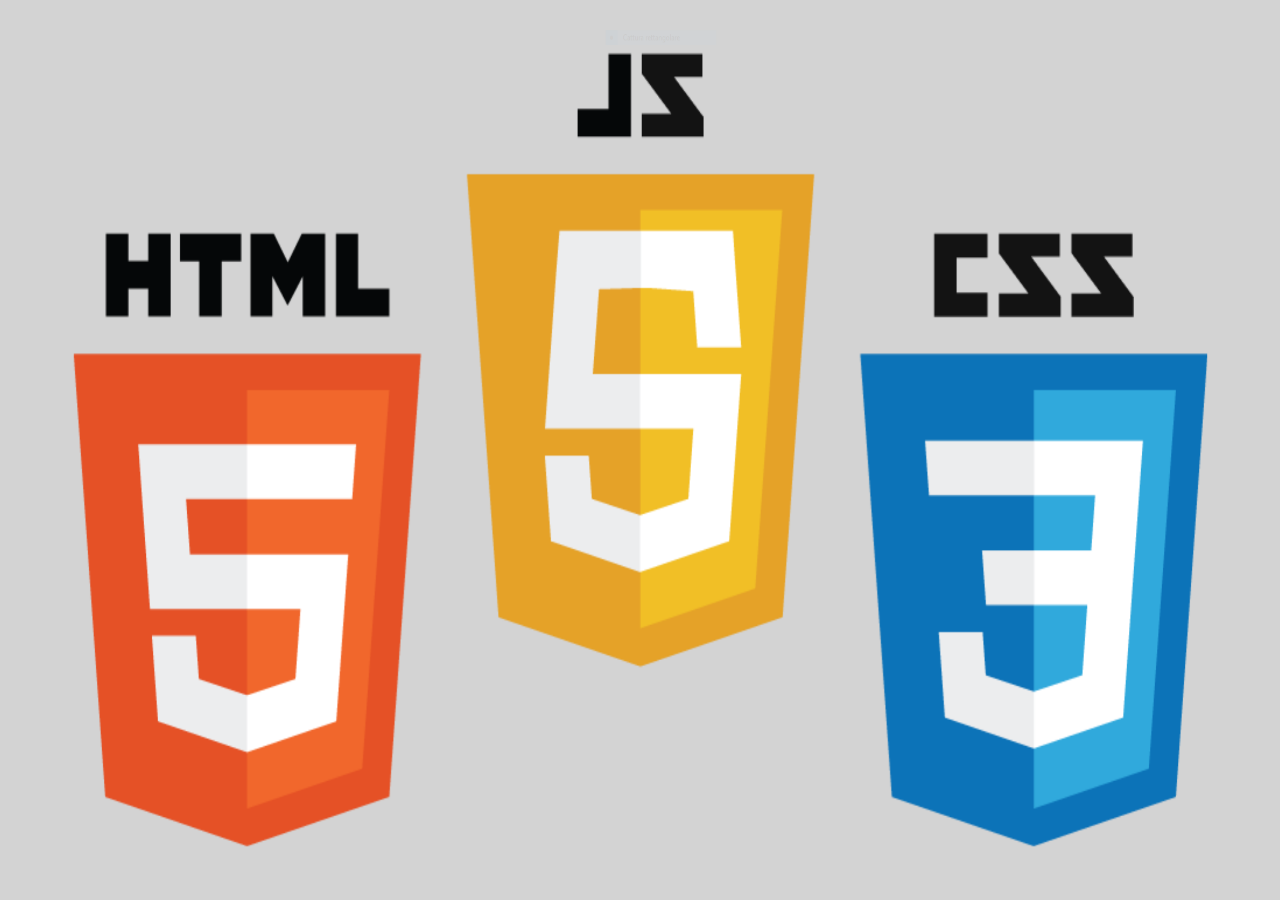
<file: documento.html>
<!DOCTYPE html>
<html lang="en">

<head>
    <meta charset="UTF-8">
    <meta name="viewport" content="width=device-width, initial-scale=1.0">
    <title>Document</title>
    <style>
        body {
            width: 100%;
            height: 100%;
            margin: 0;
            padding: 0;
            background-color: lightgray;
        }
        div{
            text-align: center;
            width: 100%;
            height: 100%;
        }
        img{
            width: 98vw;
            height: 98vh;
        }
    </style>
</head>

<body>
    <div>
        <img src="immagini utili/1.PNG">
    </div>
</body>

</html>
</file>
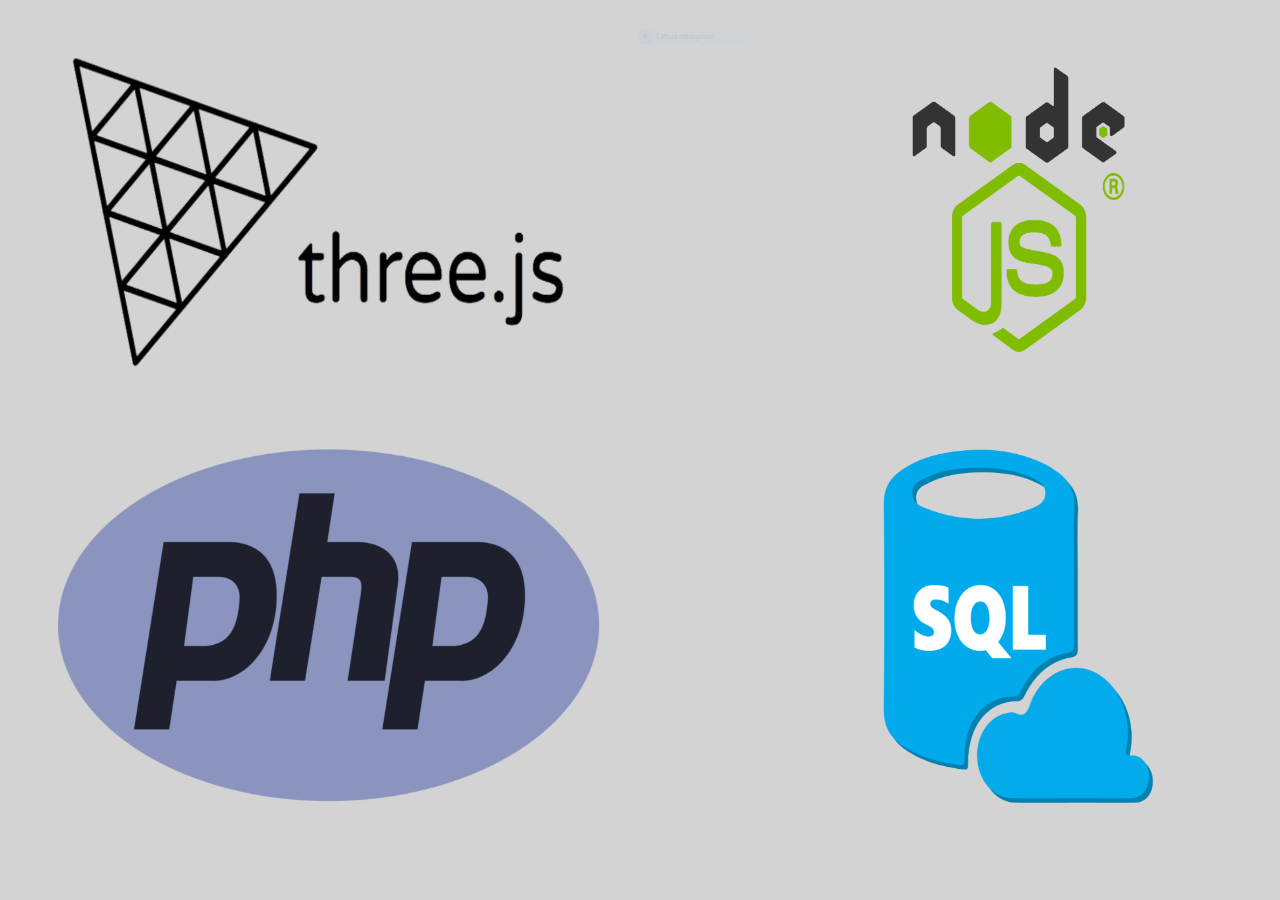
<file: documento2.html>
<!DOCTYPE html>
<html lang="en">
<head>
    <meta charset="UTF-8">
    <meta name="viewport" content="width=device-width, initial-scale=1.0">
    <title>Document</title>
    <style>
        body {
            width: 100%;
            height: 100%;
            margin: 0;
            padding: 0;
            background-color: lightgray;
        }
        div{
            text-align: center;
            width: 100%;
            height: 100%;
        }
        img{
            width: 98vw;
            height: 98vh;
        }
    </style>
</head>

<body>
    <div>
       <img src="immagini utili/2.PNG"> 
    </div>
</body>

</html>
</file>
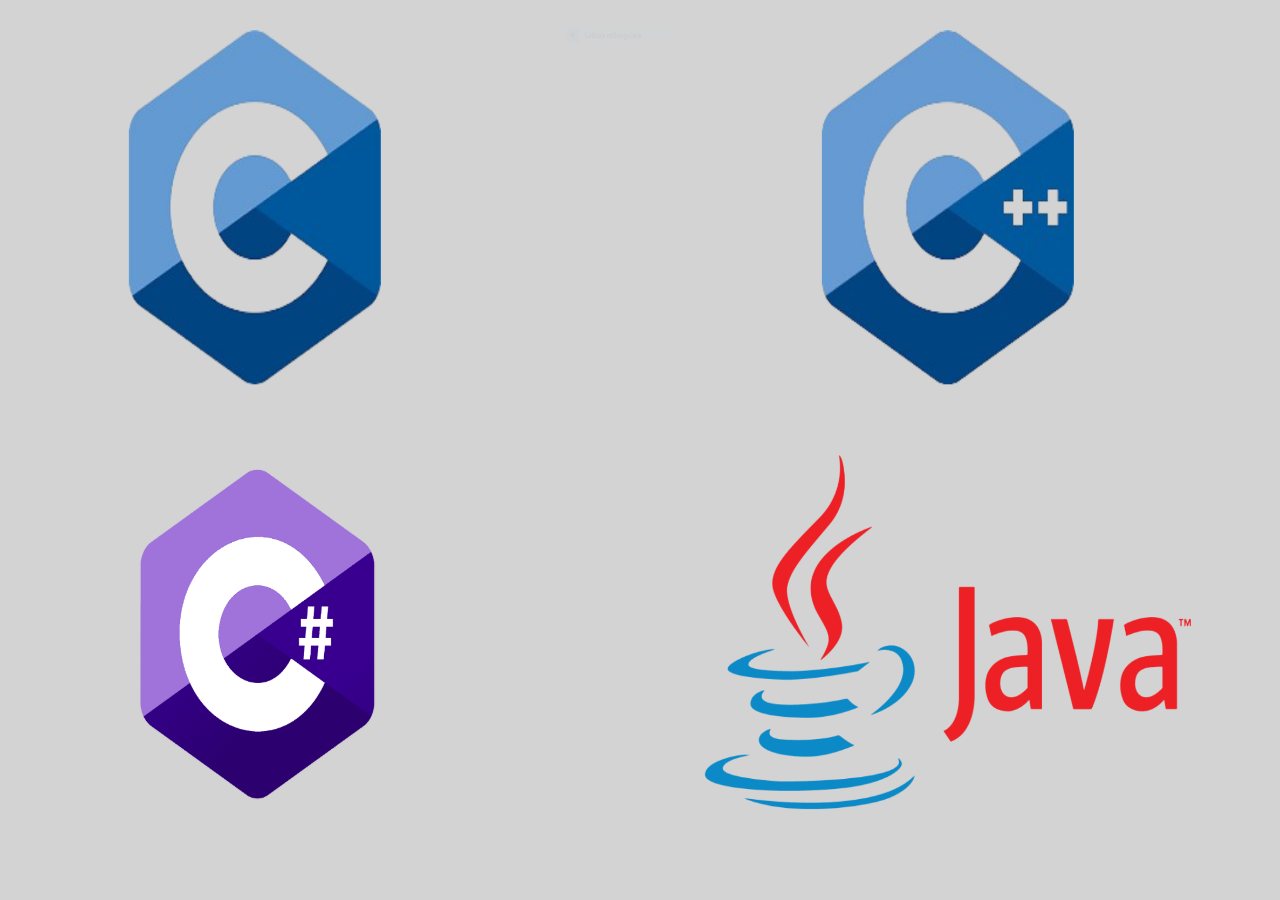
<file: documento3.html>
<!DOCTYPE html>
<html lang="en">
<head>
    <meta charset="UTF-8">
    <meta name="viewport" content="width=device-width, initial-scale=1.0">
    <title>Document</title>   
    <style>
        body {
            width: 100%;
            height: 100%;
            margin: 0;
            padding: 0;
            background-color: lightgray;
        }
        div{
            text-align: center;
            width: 100%;
            height: 100%;
        }
        img{
            width: 98vw;
            height: 98vh;
        }
    </style> 
</head>

<body>
    <div>
        <img src="immagini utili/3.PNG"> 
     </div>
</body>

</html>
</file>
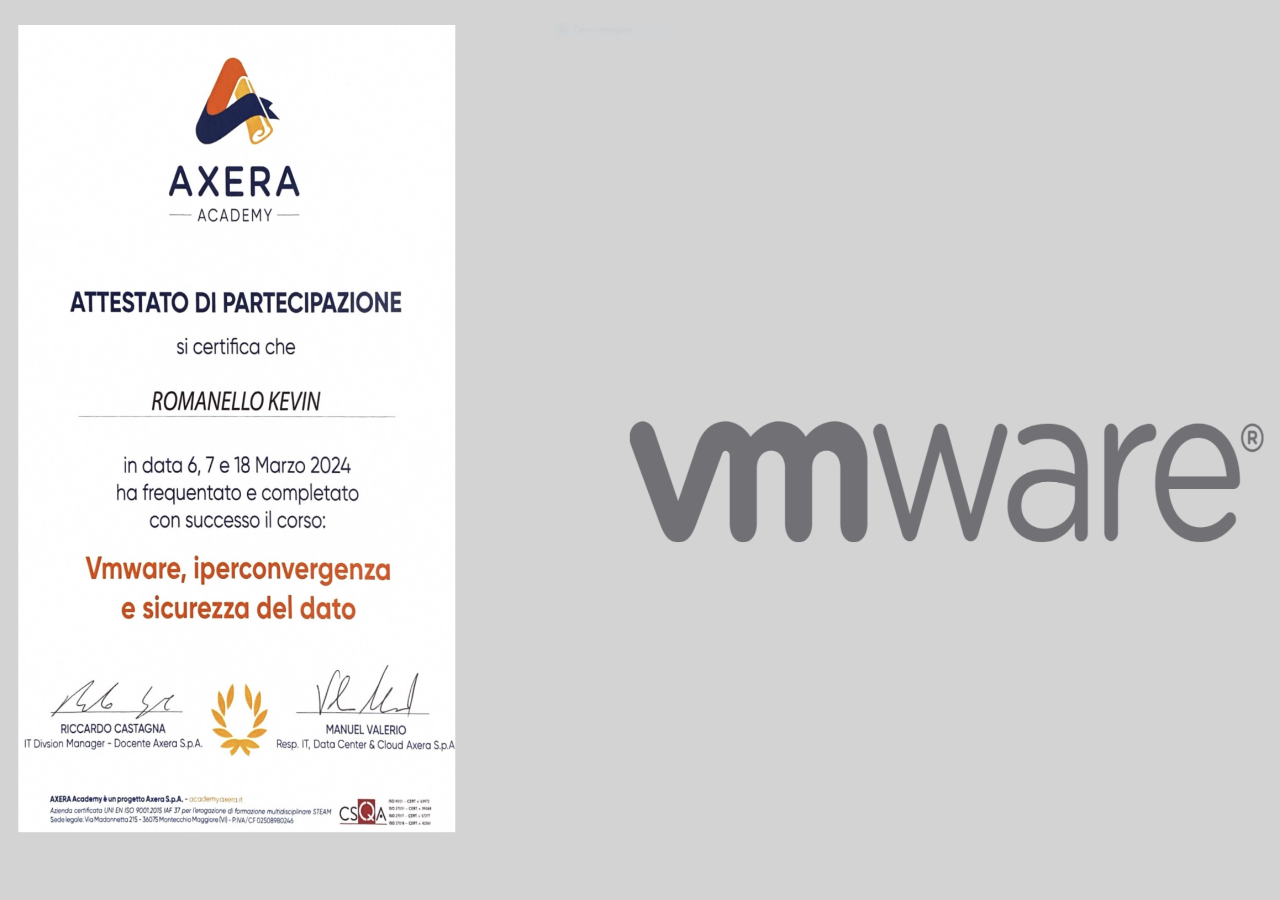
<file: documento4.html>
<!DOCTYPE html>
<html lang="en">
<head>
    <meta charset="UTF-8">
    <meta name="viewport" content="width=device-width, initial-scale=1.0">
    <title>Document</title>    
    <style>
        body {
            width: 100%;
            height: 100%;
            margin: 0;
            padding: 0;
            background-color: lightgray;
        }
        div{
            text-align: center;
            width: 100%;
            height: 100%;
        }
        img{
            width: 98vw;
            height: 98vh;
        }
    </style>
</head>

<body>
    <div>
        <img src="immagini utili/4.PNG"> 
     </div>
</body>

</html>
</file>
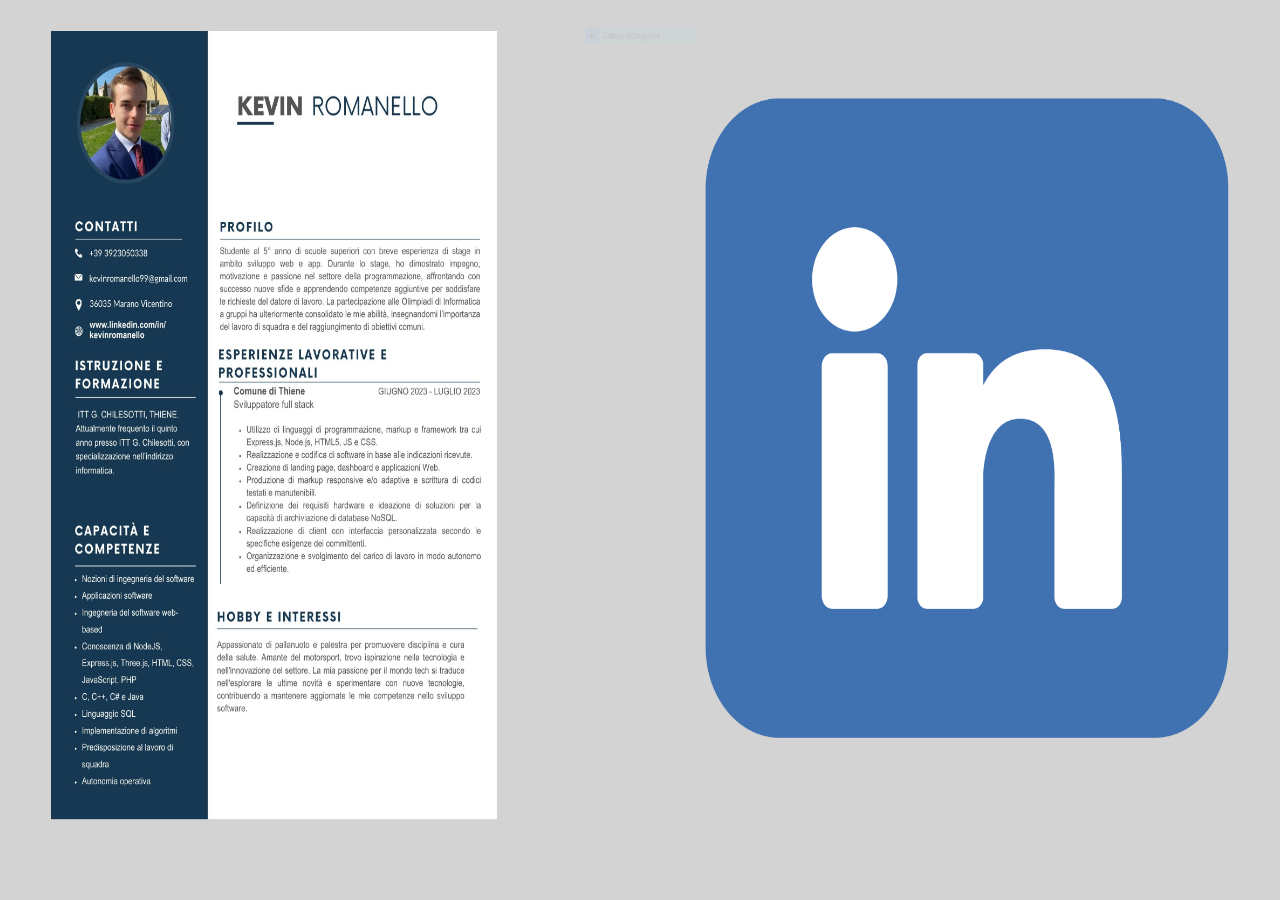
<file: documento5.html>
<!DOCTYPE html>
<html lang="en">
<head>
    <meta charset="UTF-8">
    <meta name="viewport" content="width=device-width, initial-scale=1.0">
    <title>Document</title>
    <style>
        body {
            width: 100%;
            height: 100%;
            margin: 0;
            padding: 0;
            background-color: lightgray;
        }
        div{
            text-align: center;
            width: 100%;
            height: 100%;
        }
        img{
            width: 98vw;
            height: 98vh;
        }
    </style>
</head>

<body>
    <div>
        <img src="immagini utili/5.PNG"> 
     </div>
</body>

</html>
</file>
